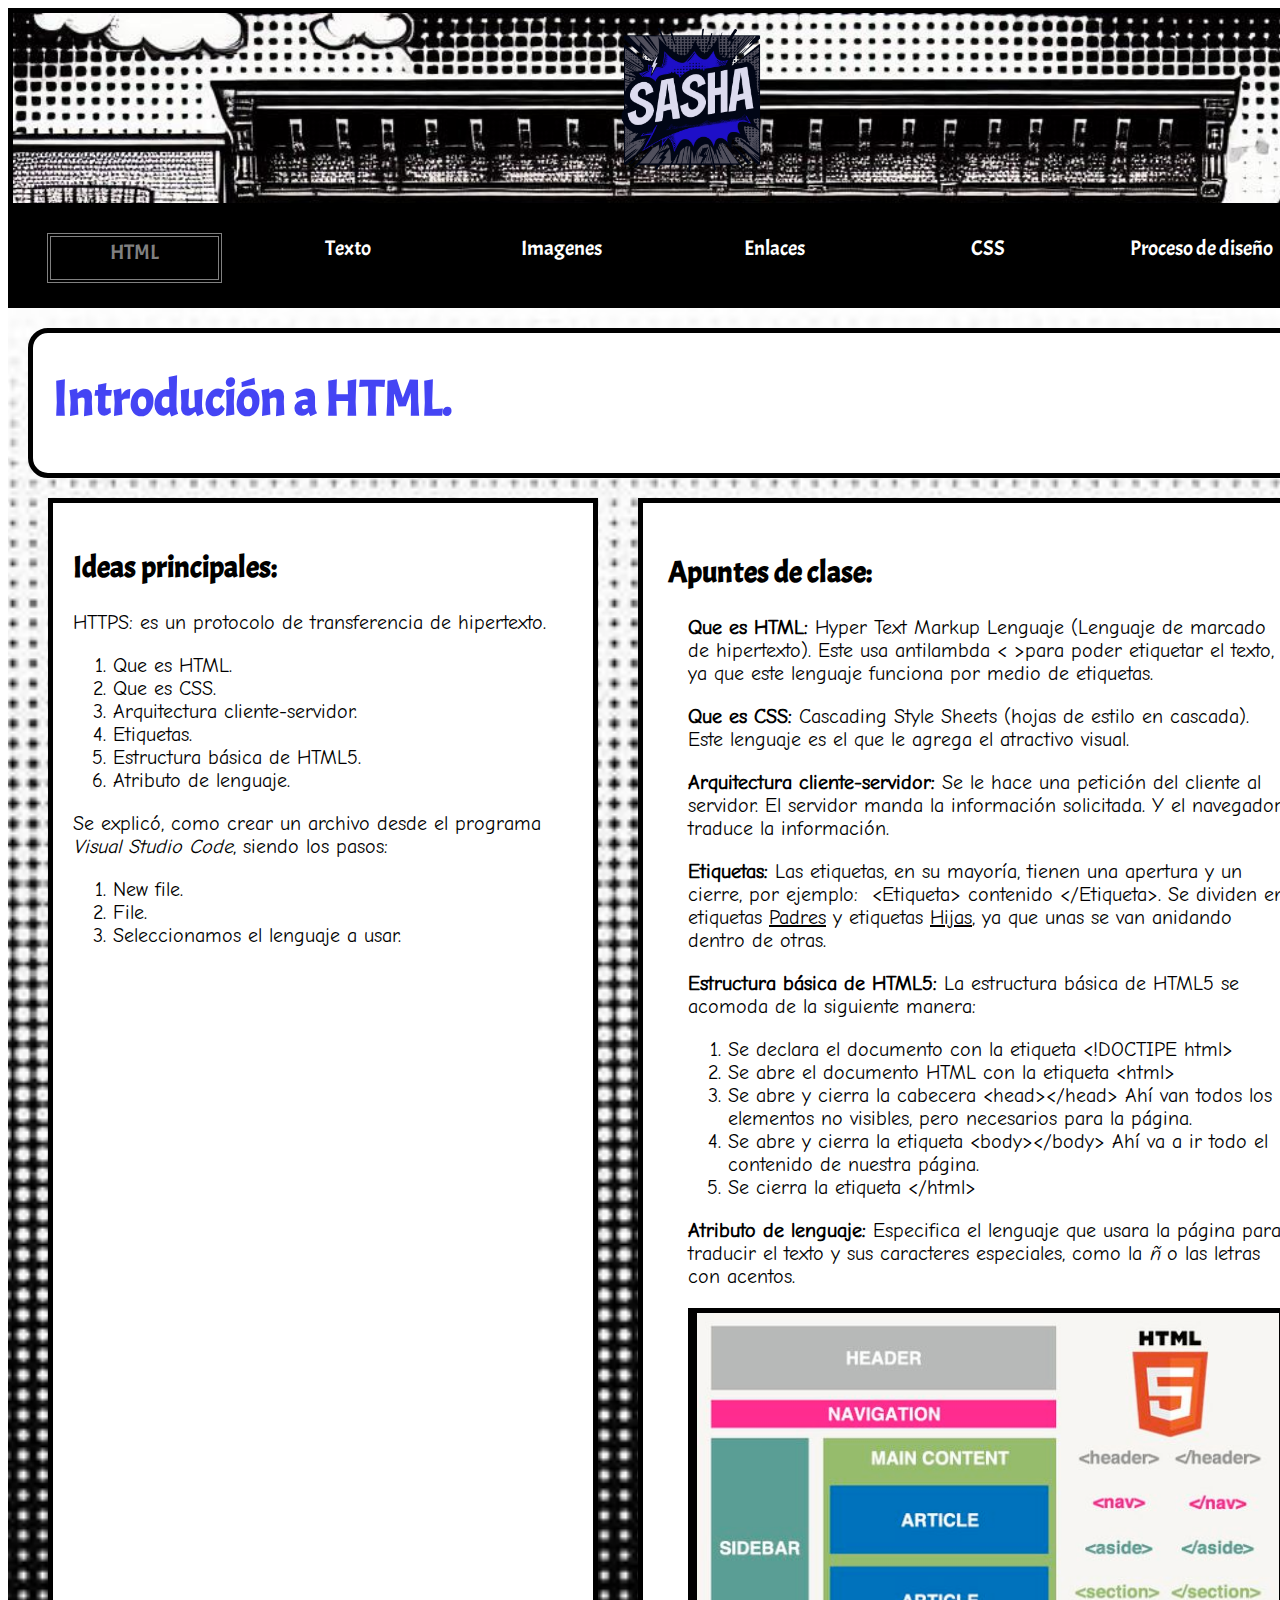
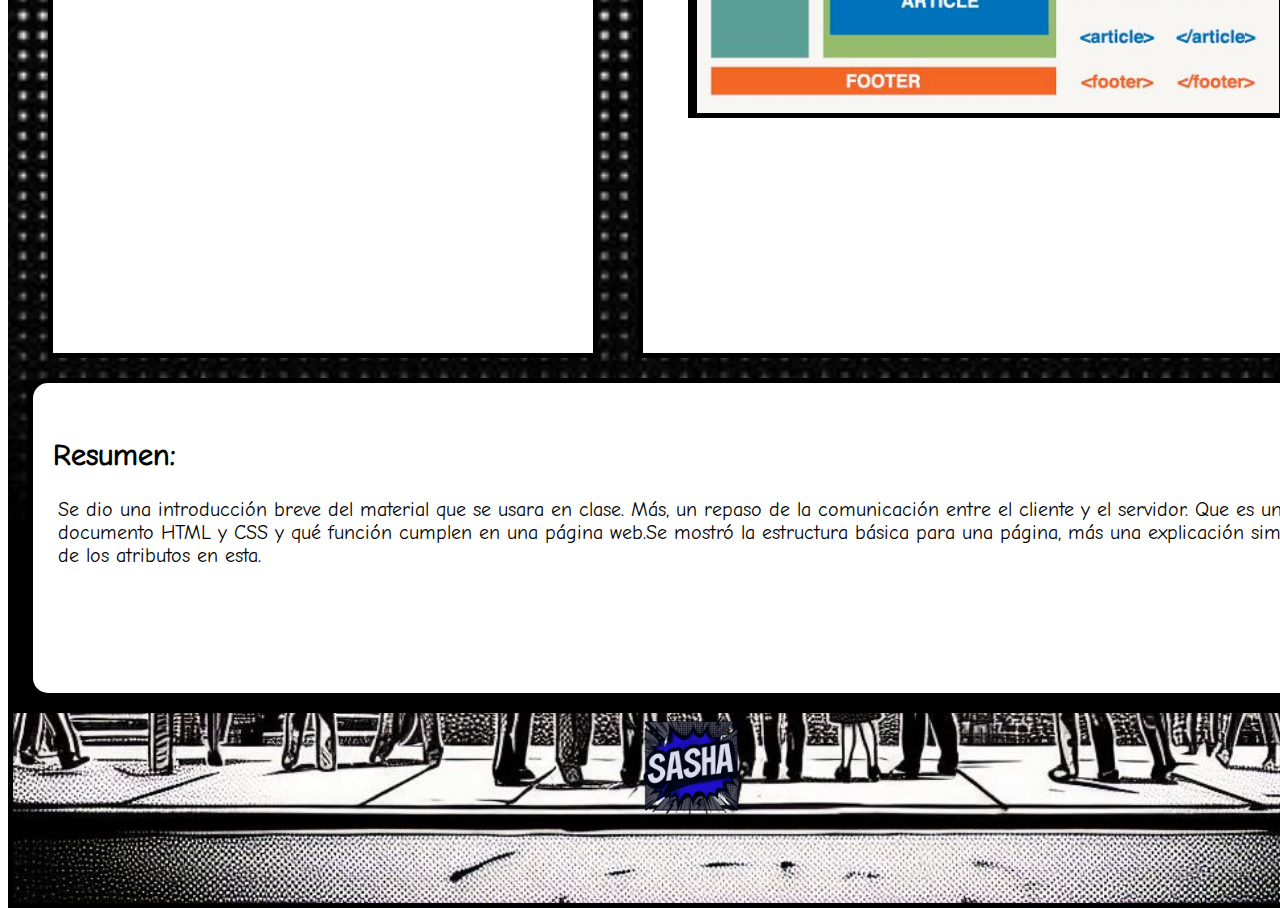
<file: index.html>
<!DOCTYPE html>
<html lang="es">
<head>
    <meta charset="UTF-8">
    <meta name="viewport" content="width=device-width, initial-scale=1.0">
    <title>Introduccion a HTML</title>

    <!--  
    <link rel="preconnect" href="https://fonts.googleapis.com">
    <link rel="preconnect" href="https://fonts.gstatic.com" crossorigin>
    <link href="https://fonts.googleapis.com/css2?family=Acme&family=Comic+Neue:ital,wght@0,300;0,400;0,700;1,300;1,400;1,700&family=New+Amsterdam&display=swap" rel="stylesheet">
    -->

    <link rel="stylesheet" href="css/style.css">
</head>
<body>
    <main>
        <header>
            <img src="imgs/pagina/Logo.png" alt="Imagen del logo">
        </header>
        <nav>
            <a id="activo" href="index.html">HTML</a>
            <a href="index-texto.html">Texto</a>
            <a href="index-imgs.html">Imagenes</a>
            <a href="index-links.html">Enlaces</a>
            <a href="index-css.html">CSS</a>
            <a href="index-disenio.html">Proceso de diseño</a>a
        </nav>
        <section>
            
            <div class="titulo">
                <h1>Introdución a HTML.</h1>
            </div>

            <div class="izquierda">
                <h2>Ideas principales:</h2>
                <div class="texto1">
                    <p>HTTPS: es un protocolo de transferencia de hipertexto.</p>
                    <ol>
                        <li>Que es HTML.</li>
                        <li>Que es CSS.</li>
                        <li>Arquitectura cliente-servidor.</li>
                        <li>Etiquetas.</li>
                        <li>Estructura básica de HTML5.</li>
                        <li>Atributo de lenguaje.</li>
                    </ol>

                    <p>Se explicó, como crear un archivo desde el programa <i>Visual Studio Code</i>, siendo los pasos:</p>
                    <ol>
                        <li>New file.</li>
                        <li>File.</li>
                        <li>Seleccionamos el lenguaje a usar.</li>
                    </ol>
                </div>
            </div>

            <div class="derecha">
                <h2>Apuntes de clase:</h2>
                <div class="texto2">
                    <p><b>Que es HTML:</b> Hyper Text Markup Lenguaje (Lenguaje de marcado de hipertexto). Este usa antilambda &lt; &gt;para poder etiquetar el texto, ya que este lenguaje funciona por medio de etiquetas.</p>
                
                    <p><b>Que es CSS:</b> Cascading Style Sheets (hojas de estilo en cascada). Este lenguaje es el que le agrega el atractivo visual.</p>

                    <p><b>Arquitectura cliente-servidor:</b> Se le hace una petición del cliente al servidor. El servidor manda la información solicitada. Y el navegador traduce la
                    información.</p>
                    
                    <p><b>Etiquetas:</b> Las etiquetas, en su mayoría, tienen una apertura y un cierre, por ejemplo: 
                    &lt;Etiqueta&gt; contenido &lt;/Etiqueta&gt;. Se dividen en etiquetas <u>Padres</u> y etiquetas <u>Hijas</u>, ya que unas se van anidando dentro de otras.<p>
                    
                    <p>
                        <b>Estructura básica de HTML5:</b>
                        La estructura básica de HTML5 se acomoda de la siguiente manera:
                        <ol>
                            <li>Se declara el documento con la etiqueta &lt;!DOCTIPE html&gt;</li>
                            <li>Se abre el documento HTML con la etiqueta &lt;html&gt;</li>
                            <li>Se abre y cierra la cabecera &lt;head&gt;&lt;/head&gt; Ahí van todos los elementos no visibles, pero necesarios para la página.</li>
                            <li>Se abre y cierra la etiqueta &lt;body&gt;&lt;/body&gt; Ahí va a ir todo el contenido de nuestra página.</li>
                            <li>Se cierra la etiqueta &lt;/html&gt;</li>
                        </ol>
                    </p>
                    
                    <p><b>Atributo de lenguaje:</b> Especifica el lenguaje que usara la página para traducir el texto y sus caracteres especiales, como la <i>ñ</i> o las
                    letras con acentos.</p>
                    
                </div>
                <div class="imagen">
                    <img src="imgs/contenido/estructura.jpg" alt="Imagen de estructura">
                </div>
            </div>

            <div class="abajo">
                <h2>Resumen:</h2>
                <div class="texto3">
                    <p>Se dio una introducción breve del material que se usara en clase. Más, un repaso de la comunicación entre el cliente y
                    el servidor. Que es un documento HTML y CSS y qué función cumplen en una página web.Se mostró la estructura básica para una página, más una explicación simple de los atributos en esta.</p>
                </div>
            </div>
        </section>

        <footer>
            <img src="imgs/pagina/Logo.png" alt="Logo">
        </footer>
    </main>
</body>
</html>
</file>
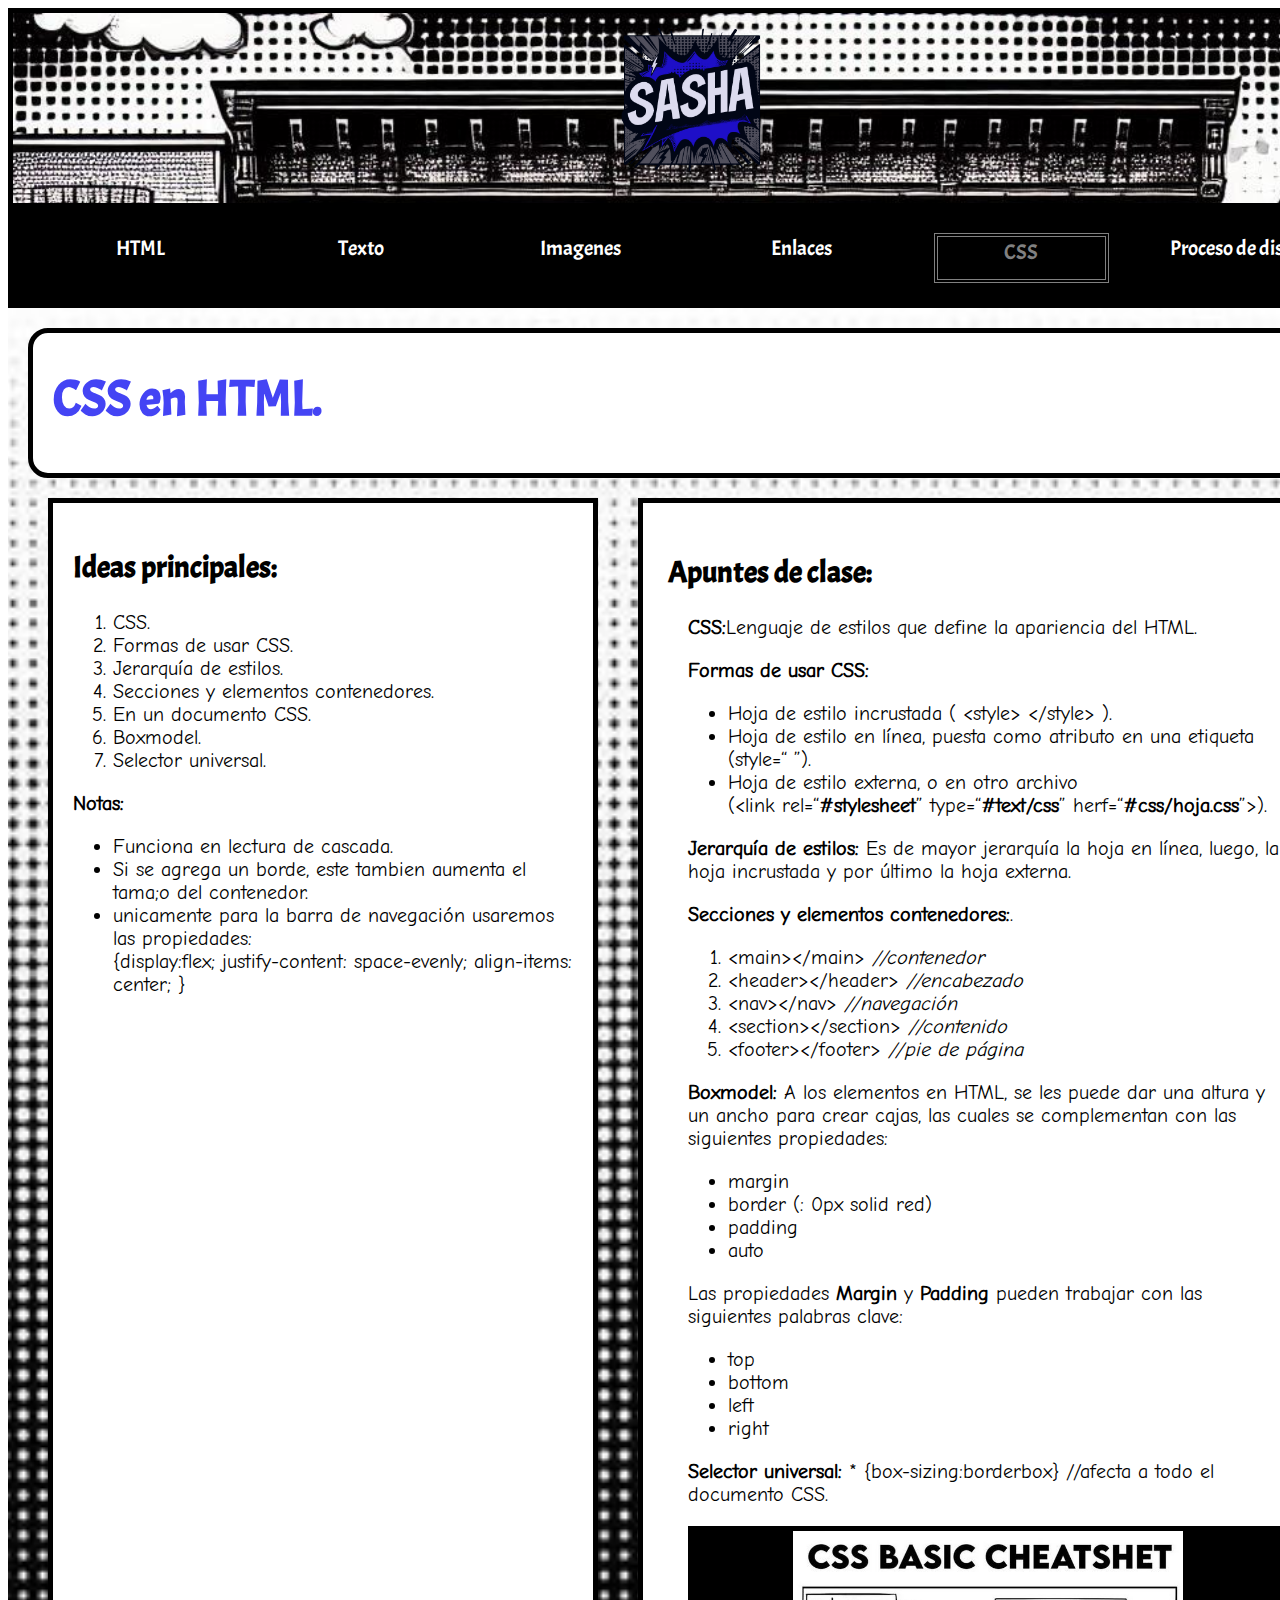
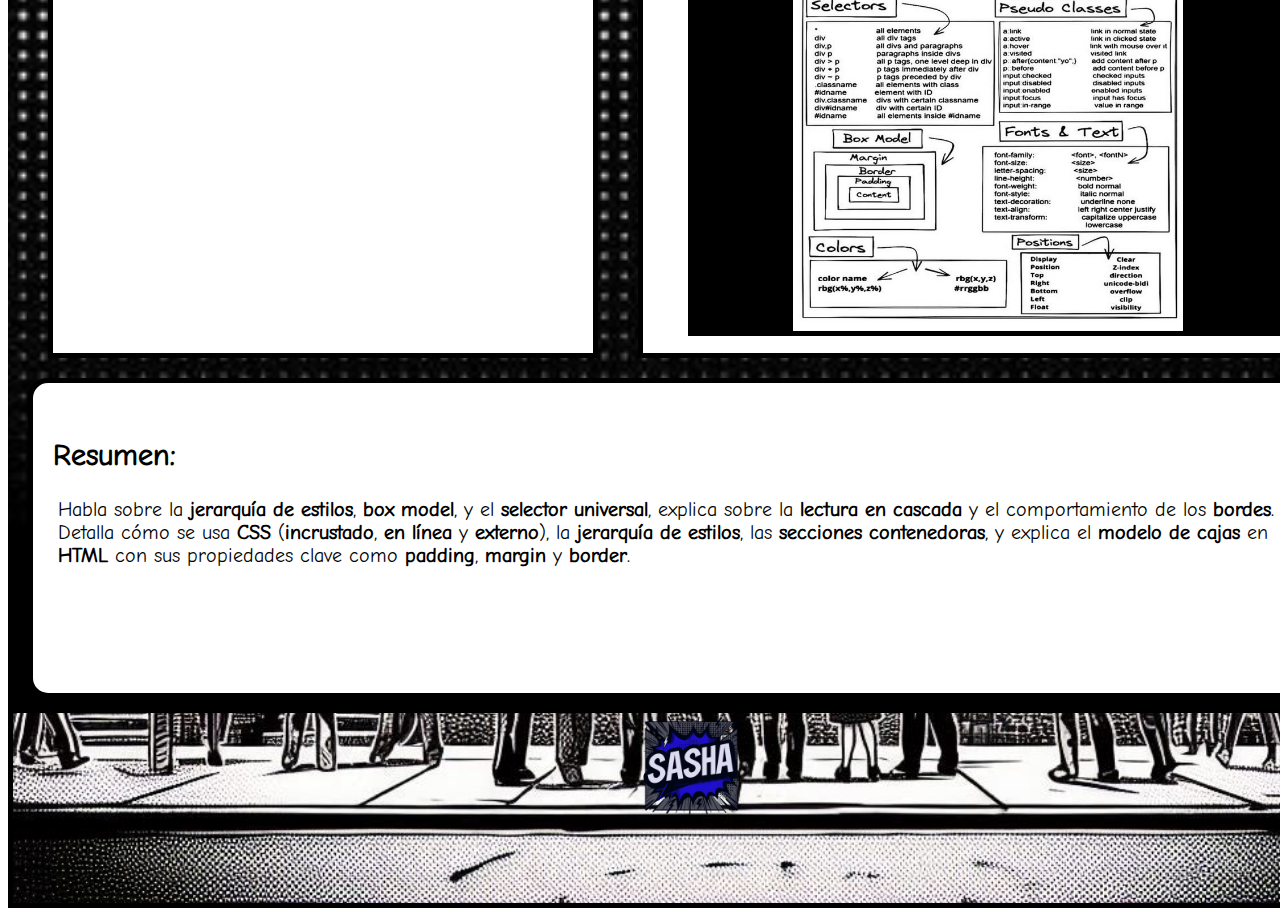
<file: index-css.html>
<!DOCTYPE html>
<html lang="es">
<head>
    <meta charset="UTF-8">
    <meta name="viewport" content="width=device-width, initial-scale=1.0">
    <title>CSS en HTML</title>

    <!--  
    <link rel="preconnect" href="https://fonts.googleapis.com">
    <link rel="preconnect" href="https://fonts.gstatic.com" crossorigin>
    <link href="https://fonts.googleapis.com/css2?family=Acme&family=Comic+Neue:ital,wght@0,300;0,400;0,700;1,300;1,400;1,700&family=New+Amsterdam&display=swap" rel="stylesheet">
    -->

    <link rel="stylesheet" href="css/style.css">
</head>
<body>
    <main>
        <header>
            <img src="imgs/pagina/Logo.png" alt="Imagen del logo">
        </header>
        <nav>
            <a href="index.html">HTML</a>
            <a href="index-texto.html">Texto</a>
            <a href="index-imgs.html">Imagenes</a>
            <a href="index-links.html">Enlaces</a>
            <a id="activo" href="index-css.html">CSS</a>
            <a href="index-disenio.html">Proceso de diseño</a>
        </nav>
        <section>
            
            <div class="titulo">
                <h1>CSS en HTML.</h1>
            </div>

            <div class="izquierda">
                <h2>Ideas principales:</h2>
                <div class="texto1">
                    <ol>
                        <li>CSS.</li>
                        <li>Formas de usar CSS.</li>
                        <li>Jerarquía de estilos.</li>
                        <li>Secciones y elementos contenedores.</li>
                        <li>En un documento CSS.</li>
                        <li>Boxmodel.</li>
                        <li>Selector universal.</li>
                    </ol>

                    <p><b>Notas:</b></p>
                    <ul>
                        <li>Funciona en lectura de cascada.</li>
                        <li>Si se agrega un borde, este tambien aumenta el tama;o del contenedor.</li>
                        <li>unicamente para la barra de navegación usaremos las propiedades: <br>{display:flex; justify-content: space-evenly; align-items: center; }</li>
                    </ul>
                </div>
            </div>

            <div class="derecha">
                <h2>Apuntes de clase:</h2>
                <div class="texto2">
                    <p><b>CSS:</b>Lenguaje de estilos que define la apariencia del HTML.</p>
                    <p><b>Formas de usar CSS:</b></p>
                    <ul>
                        <li>Hoja de estilo incrustada ( &lt;style&gt; &lt;/style&gt; ).</li>
                        <li>Hoja de estilo en línea, puesta como atributo en una etiqueta (style=<q> </q>).</li>
                        <li>Hoja de estilo externa, o en otro archivo <br>(&lt;link rel=<q><b>&#35;stylesheet</b></q>
                        type=<q><b>&#35;text/css</b></q> herf=<q><b>&#35;css/hoja.css</b></q>&gt;).</li>
                    </ul>
                    <p><b>Jerarquía de estilos:</b> Es de mayor jerarquía la hoja en línea, luego, la hoja incrustada y por último la hoja externa.</p>
                    <p><b>Secciones y elementos contenedores:</b>.</p>
                    <ol>
                        <li>&lt;main&gt;&lt;/main&gt; <i>//contenedor</i></li>
                        <li>&lt;header&gt;&lt;/header&gt; <i>//encabezado</i></li>
                        <li>&lt;nav&gt;&lt;/nav&gt; <i>//navegación</i></li>
                        <li>&lt;section&gt;&lt;/section&gt; <i>//contenido</i></li>
                        <li>&lt;footer&gt;&lt;/footer&gt; <i>//pie de página</i></li>
                    </ol>
                    <p><b>Boxmodel:</b> A los elementos en HTML, se les puede dar una altura y un ancho para crear cajas, las cuales se complementan con las
                        siguientes propiedades:</p>
                    
                    <ul>
                        <li>margin</li>
                        <li>border (: 0px solid red)</li>
                        <li>padding</li>
                        <li>auto</li>
                    </ul>
                    
                    <p>Las propiedades <b>Margin</b> y <b>Padding</b> pueden trabajar con las siguientes palabras clave:</p>
                    
                    <ul>
                        <li>top</li>
                        <li>bottom</li>
                        <li>left</li>
                        <li>right</li>
                    </ul>
                    <p><b>Selector universal:</b> * {box-sizing:borderbox} //afecta a todo el documento CSS.</p>
                </div>
                <div class="imagen">
                    <img src="imgs/contenido/CSS-basico.jpg" alt="CSS en HTML">
                </div>
            </div>

            <div class="abajo">
                <h2>Resumen:</h2>
                <div class="texto3">
                    <p>Habla sobre la <b>jerarquía de estilos</b>, <b>box model</b>, y el <b>selector universal</b>, explica sobre la
                    <b>lectura en cascada</b> y el comportamiento de los <b>bordes</b>. Detalla cómo se usa <b>CSS</b> (<b>incrustado</b>,
                    <b>en línea</b> y <b>externo</b>), la <b>jerarquía de estilos</b>, las <b>secciones contenedoras</b>, y explica el
                    <b>modelo de cajas</b> en <b>HTML</b> con sus propiedades clave como <b>padding</b>, <b>margin</b> y <b>border</b>.</p>
                </div>
            </div>
        </section>

        <footer>
            <img src="imgs/pagina/Logo.png" alt="Logo">
        </footer>
    </main>
</body>
</html>
</file>
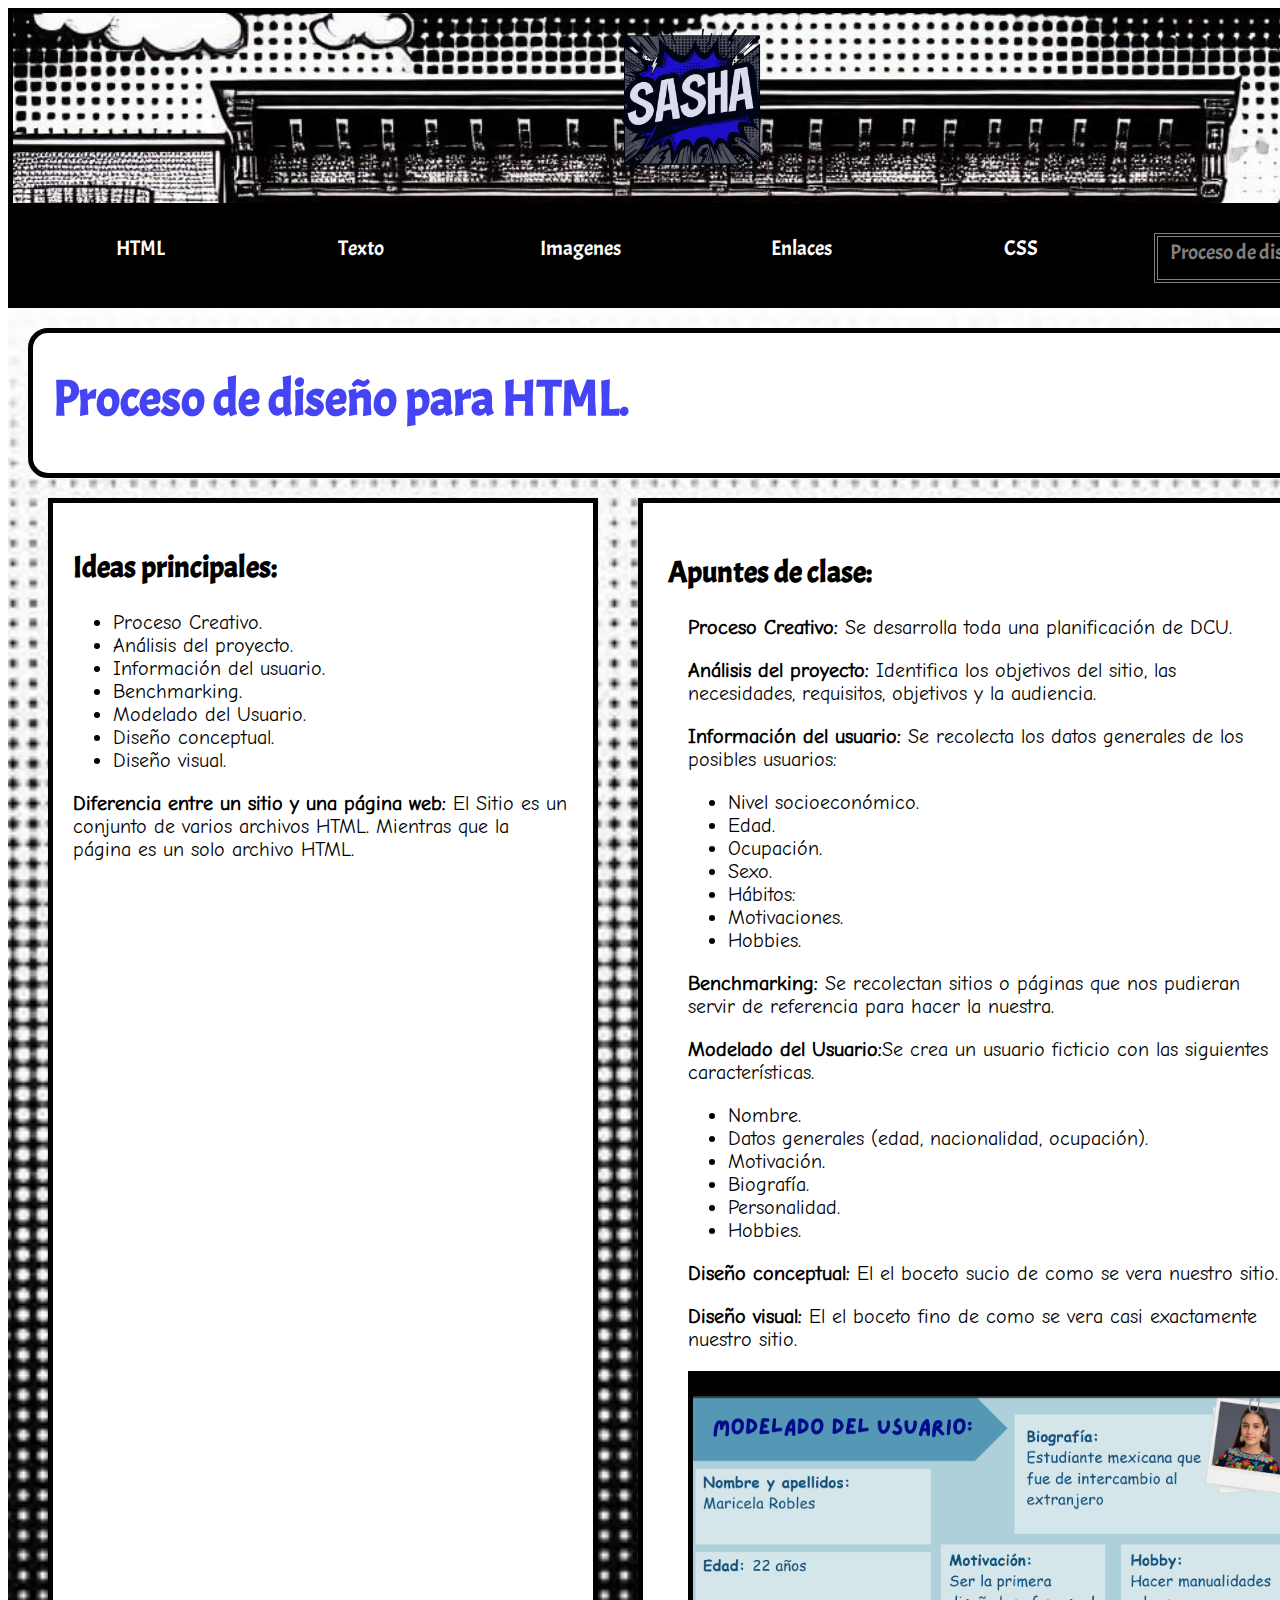
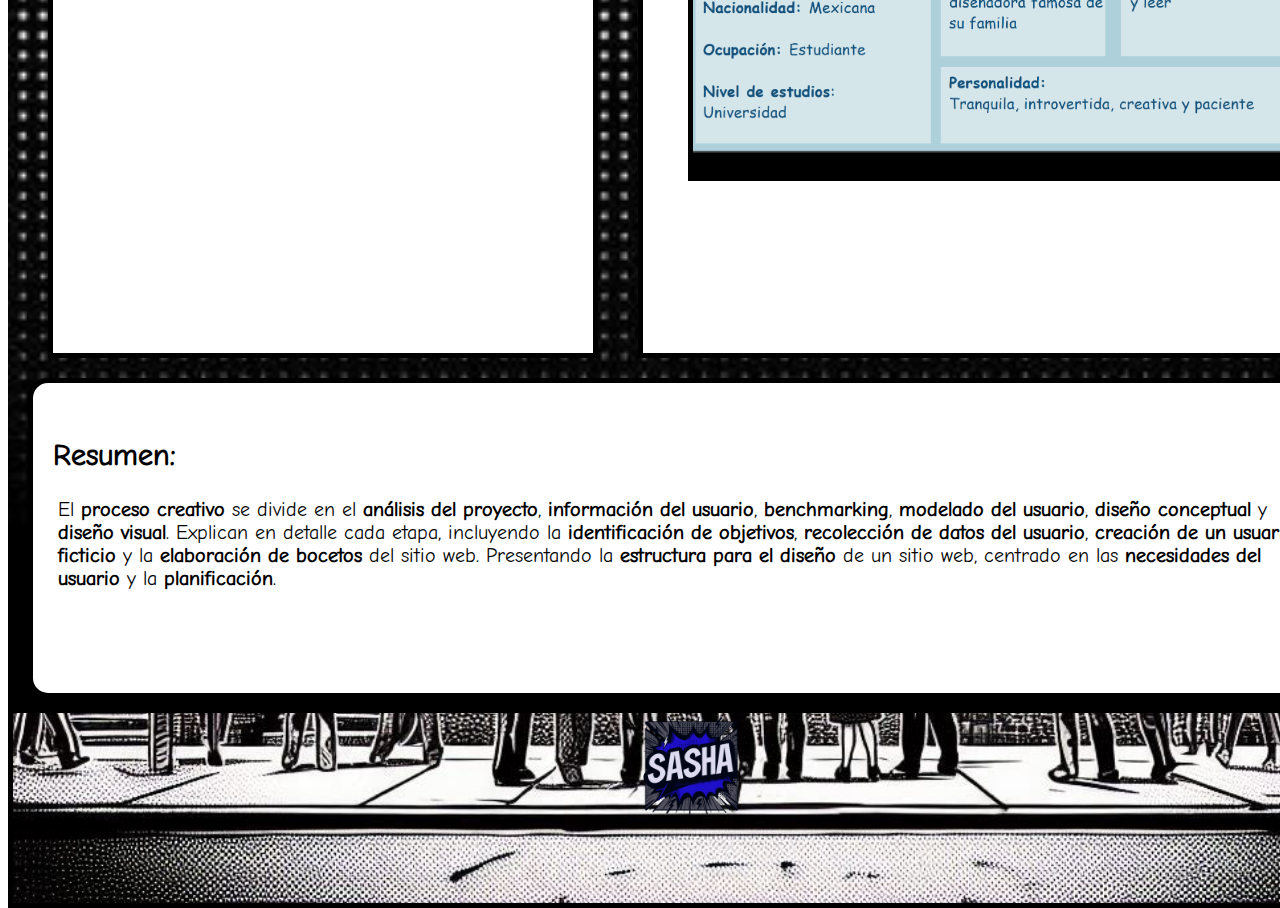
<file: index-disenio.html>
<!DOCTYPE html>
<html lang="es">
<head>
    <meta charset="UTF-8">
    <meta name="viewport" content="width=device-width, initial-scale=1.0">
    <title>Proceso de diseño</title>

    <!--  
    <link rel="preconnect" href="https://fonts.googleapis.com">
    <link rel="preconnect" href="https://fonts.gstatic.com" crossorigin>
    <link href="https://fonts.googleapis.com/css2?family=Acme&family=Comic+Neue:ital,wght@0,300;0,400;0,700;1,300;1,400;1,700&family=New+Amsterdam&display=swap" rel="stylesheet">
    -->

    <link rel="stylesheet" href="css/style.css">
</head>
<body>
    <main>
        <header>
            <img src="imgs/pagina/Logo.png" alt="Imagen del logo">
        </header>
        <nav>
            <a href="index.html">HTML</a>
            <a href="index-texto.html">Texto</a>
            <a href="index-imgs.html">Imagenes</a>
            <a href="index-links.html">Enlaces</a>
            <a href="index-css.html">CSS</a>
            <a id="activo" href="index-disenio.html">Proceso de diseño</a>
        </nav>
        <section>
            
            <div class="titulo">
                <h1>Proceso de diseño para HTML.</h1>
            </div>

            <div class="izquierda">
                <h2>Ideas principales:</h2>
                <div class="texto1">
                    <ul>
                        <li>Proceso Creativo.</li>
                        <li>Análisis del proyecto.</li>
                        <li>Información del usuario.</li>
                        <li>Benchmarking.</li>
                        <li>Modelado del Usuario.</li>
                        <li>Diseño conceptual.</li>
                        <li>Diseño visual.</li>
                    </ul>
                    <p><b>Diferencia entre un sitio y una página web:</b>  El Sitio es un conjunto de varios archivos HTML. Mientras que la página es un solo archivo HTML.</p>
                </div>
            </div>

            <div class="derecha">
                <h2>Apuntes de clase:</h2>
                <div class="texto2">
                    <p><b>Proceso Creativo:</b> Se desarrolla toda una planificación de DCU.</p>
                    <p><b>Análisis del proyecto:</b> Identifica los objetivos del sitio, las necesidades, requisitos, objetivos y la audiencia.</p>
                    <p><b>Información del usuario:</b> Se recolecta los datos generales de los posibles usuarios:</p>
                    <ul>
                        <li>Nivel socioeconómico.</li>
                        <li>Edad.</li>
                        <li>Ocupación.</li>
                        <li>Sexo.</li>
                        <li>Hábitos:</li>
                        <li>Motivaciones.</li>
                        <li>Hobbies.</li>
                    </ul>
                    <p><b>Benchmarking:</b> Se recolectan sitios o páginas que nos pudieran servir de referencia para hacer la nuestra.</p>
                    <p><b>Modelado del Usuario:</b>Se crea un usuario ficticio con las siguientes características.</p>
                    <ul>
                        <li>Nombre.</li>
                        <li>Datos generales (edad, nacionalidad, ocupación).</li>
                        <li>Motivación.</li>
                        <li>Biografía.</li>
                        <li>Personalidad.</li>
                        <li>Hobbies.</li>
                    </ul>
                    <p><b>Diseño conceptual:</b> El el boceto sucio de como se vera nuestro sitio.</p>
                    <p><b>Diseño visual:</b> El el boceto fino de como se vera casi exactamente nuestro sitio.</p>
                </div>
                <div class="imagen-l">
                    <img src="imgs/contenido/proceso.PNG" alt="Diseño del usuario">
                </div>
            </div>

            <div class="abajo">
                <h2>Resumen:</h2>
                <div class="texto3">
                    <p>El <b>proceso creativo</b> se divide en el <b>análisis del proyecto</b>, <b>información del usuario</b>,
                    <b>benchmarking</b>, <b>modelado del usuario</b>, <b>diseño conceptual</b> y <b>diseño visual</b>. Explican en detalle
                    cada etapa, incluyendo la <b>identificación de objetivos</b>, <b>recolección de datos del usuario</b>, <b>creación de un
                        usuario ficticio</b> y la <b>elaboración de bocetos</b> del sitio web. Presentando la <b>estructura para el
                        diseño</b> de un sitio web, centrado en las <b>necesidades del usuario</b> y la <b>planificación</b>.</p>
                </div>
            </div>
        </section>

        <footer>
            <img src="imgs/pagina/Logo.png" alt="Logo">
        </footer>
    </main>
</body>
</html>
</file>
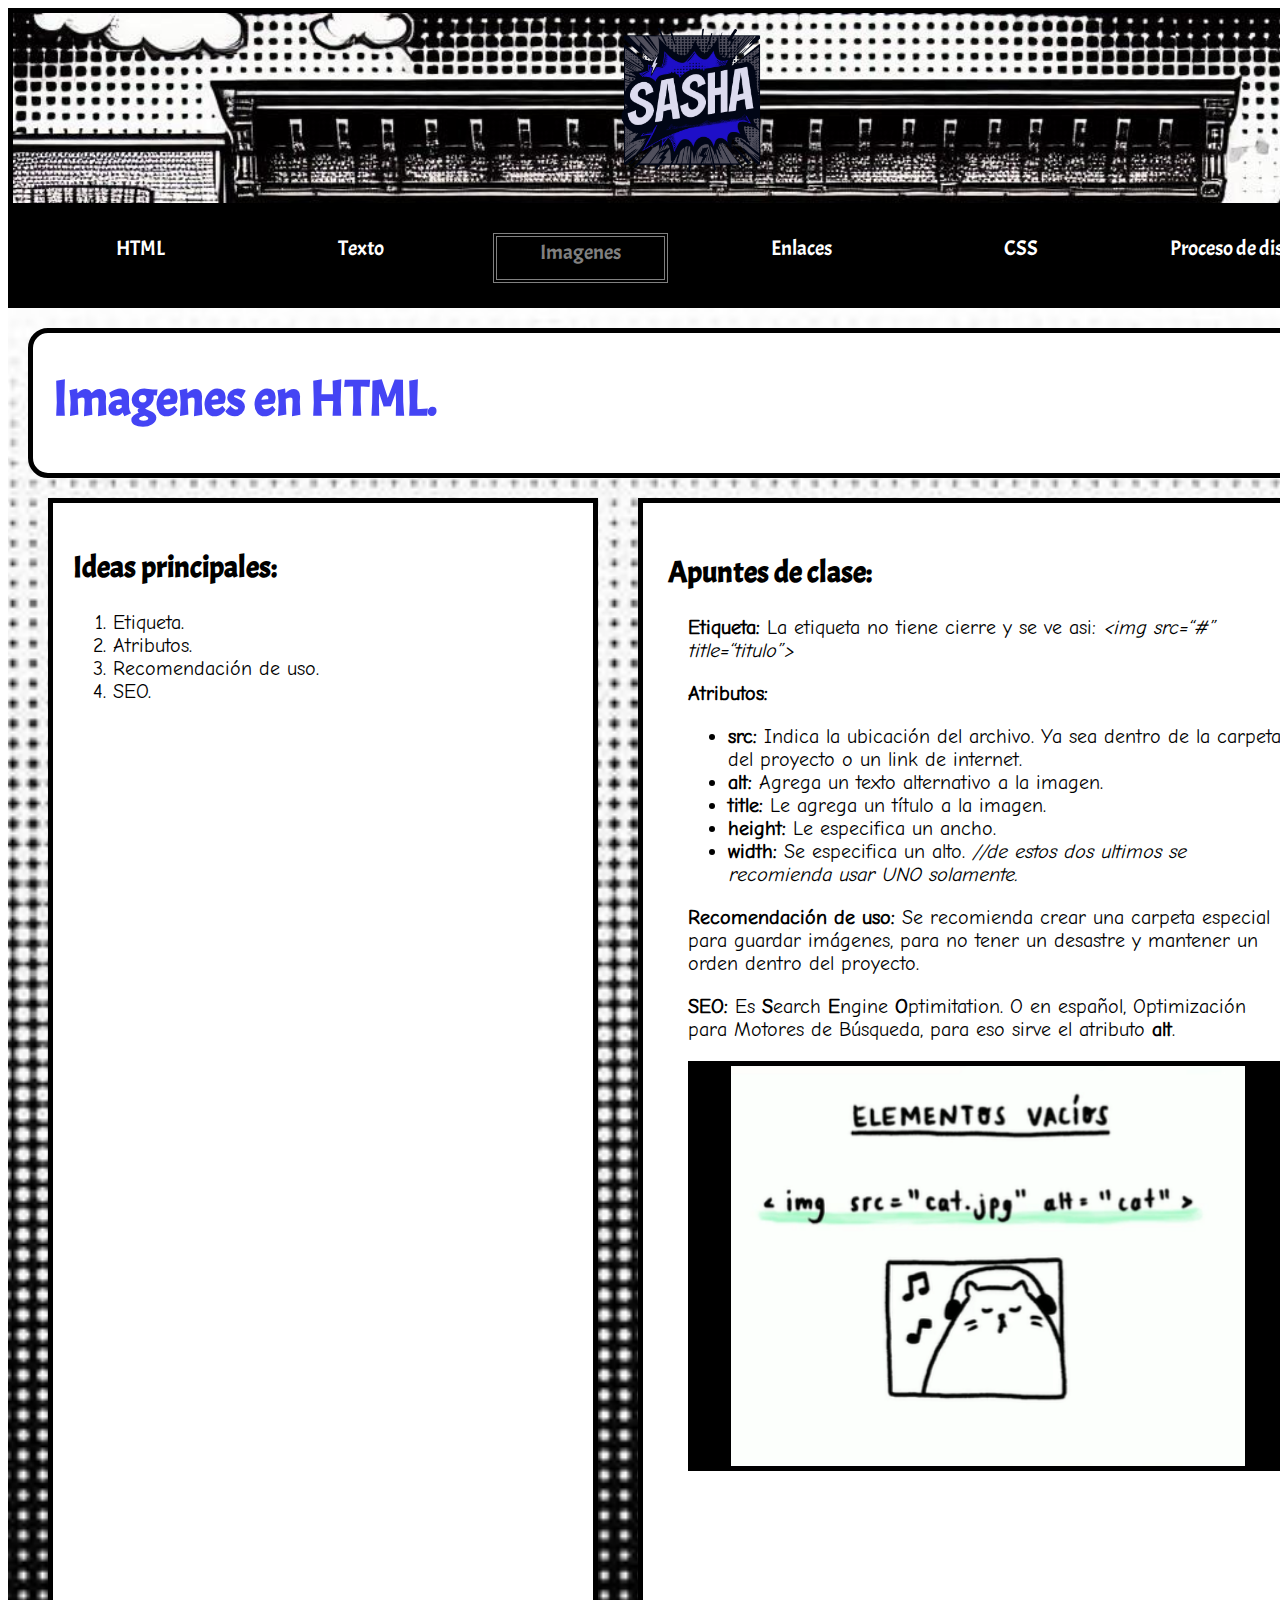
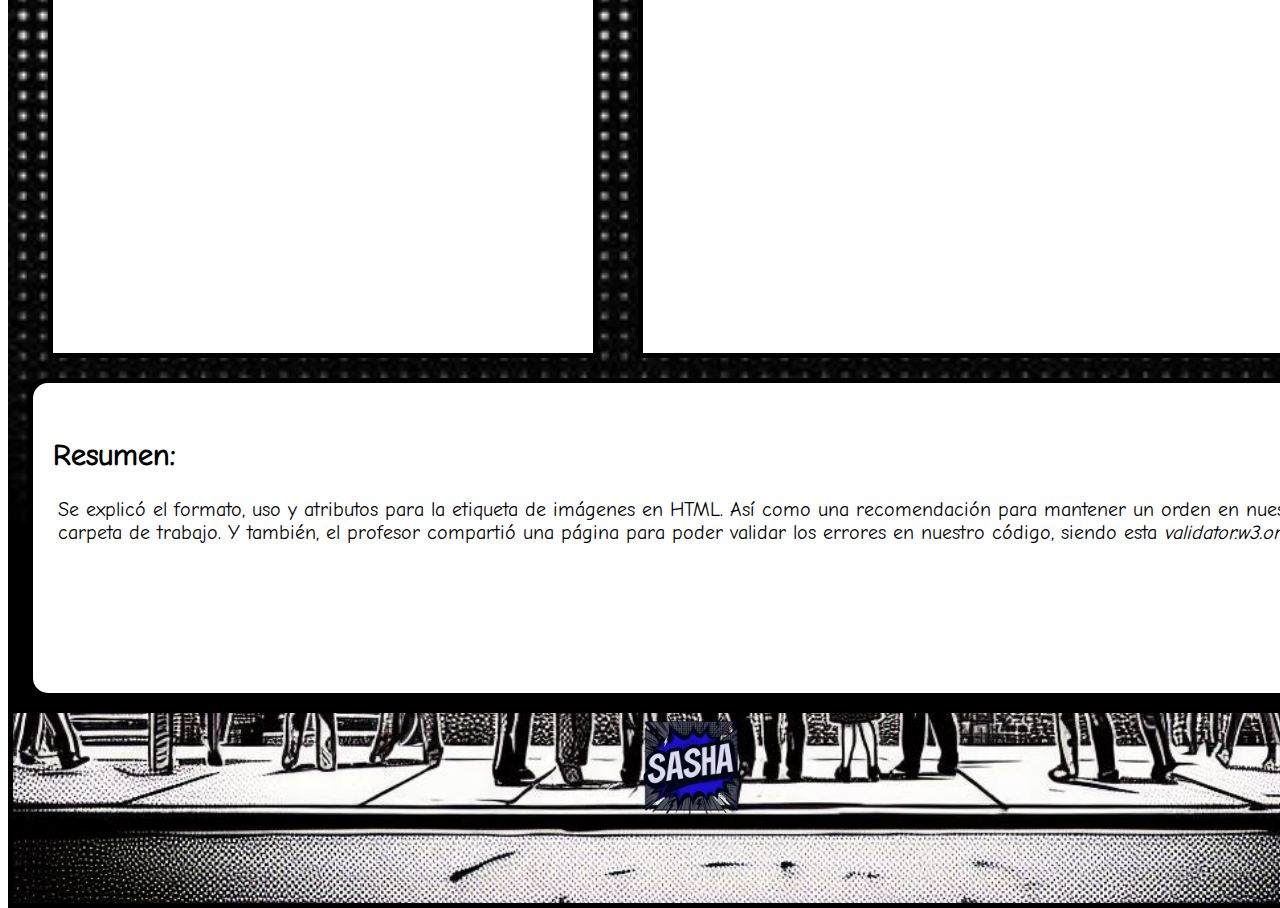
<file: index-imgs.html>
<!DOCTYPE html>
<html lang="es">
<head>
    <meta charset="UTF-8">
    <meta name="viewport" content="width=device-width, initial-scale=1.0">
    <title>Imagenes en HTML</title>

    <!--  
    <link rel="preconnect" href="https://fonts.googleapis.com">
    <link rel="preconnect" href="https://fonts.gstatic.com" crossorigin>
    <link href="https://fonts.googleapis.com/css2?family=Acme&family=Comic+Neue:ital,wght@0,300;0,400;0,700;1,300;1,400;1,700&family=New+Amsterdam&display=swap" rel="stylesheet">
    -->

    <link rel="stylesheet" href="css/style.css">
</head>
<body>
    <main>
        <header>
            <img src="imgs/pagina/Logo.png" alt="Imagen del logo">
        </header>
        <nav>
            <a href="index.html">HTML</a>
            <a href="index-texto.html">Texto</a>
            <a id="activo" href="index-imgs.html">Imagenes</a>
            <a href="index-links.html">Enlaces</a>
            <a href="index-css.html">CSS</a>
            <a href="index-disenio.html">Proceso de diseño</a>
        </nav>
        <section>
            
            <div class="titulo">
                <h1>Imagenes en HTML.</h1>
            </div>

            <div class="izquierda">
                <h2>Ideas principales:</h2>
                <div class="texto1">
                    <ol>
                        <li>Etiqueta.</li>
                        <li>Atributos.</li>
                        <li>Recomendación de uso.</li>
                        <li>SEO.</li>
                    </ol>
                    
                </div>
            </div>

            <div class="derecha">
                <h2>Apuntes de clase:</h2>
                <div class="texto2">
                    <p><b>Etiqueta:</b> La etiqueta no tiene cierre y se ve asi: <i>&lt;img src=<q>&#35;</q> title=<q>titulo</q>&gt;</i></p>
                    <p><b>Atributos:</b></p>
                    <ul>
                        <li><b>src:</b> Indica la ubicación del archivo. Ya sea dentro de la carpeta del proyecto o un link de internet.</li>
                        <li><b>alt:</b> Agrega un texto alternativo a la imagen.</li>
                        <li><b>title:</b> Le agrega un título a la imagen.</li>
                        <li><b>height:</b> Le especifica un ancho.</li>
                        <li><b>width:</b> Se especifica un alto. <i>//de estos dos ultimos se recomienda usar UNO solamente.</i></li>
                    </ul>
                    <p><b>Recomendación de uso:</b> Se recomienda crear una carpeta especial para guardar imágenes, para no tener un desastre y mantener un orden dentro del
                    proyecto.</p>
                    <p><b>SEO:</b> Es <b>S</b>earch <b>E</b>ngine <b>O</b>ptimitation. O en español, Optimización para Motores de Búsqueda,
                        para eso sirve el atributo <b>alt</b>.</p>
                </div>
                <div class="imagen">
                    <img src="imgs/contenido/imgs.png" alt="Imagen imagen html">
                </div>
            </div>

            <div class="abajo">
                <h2>Resumen:</h2>
                <div class="texto3">
                    <p>Se explicó el formato, uso y atributos para la etiqueta de imágenes en HTML. Así como una recomendación para mantener un
                    orden en nuestra carpeta de trabajo. Y también, el profesor compartió una página para poder validar los errores en
                    nuestro código, siendo esta <i>validator.w3.org</i></p>
                </div>
            </div>
        </section>

        <footer>
            <img src="imgs/pagina/Logo.png" alt="Logo">
        </footer>
    </main>
</body>
</html>
</file>
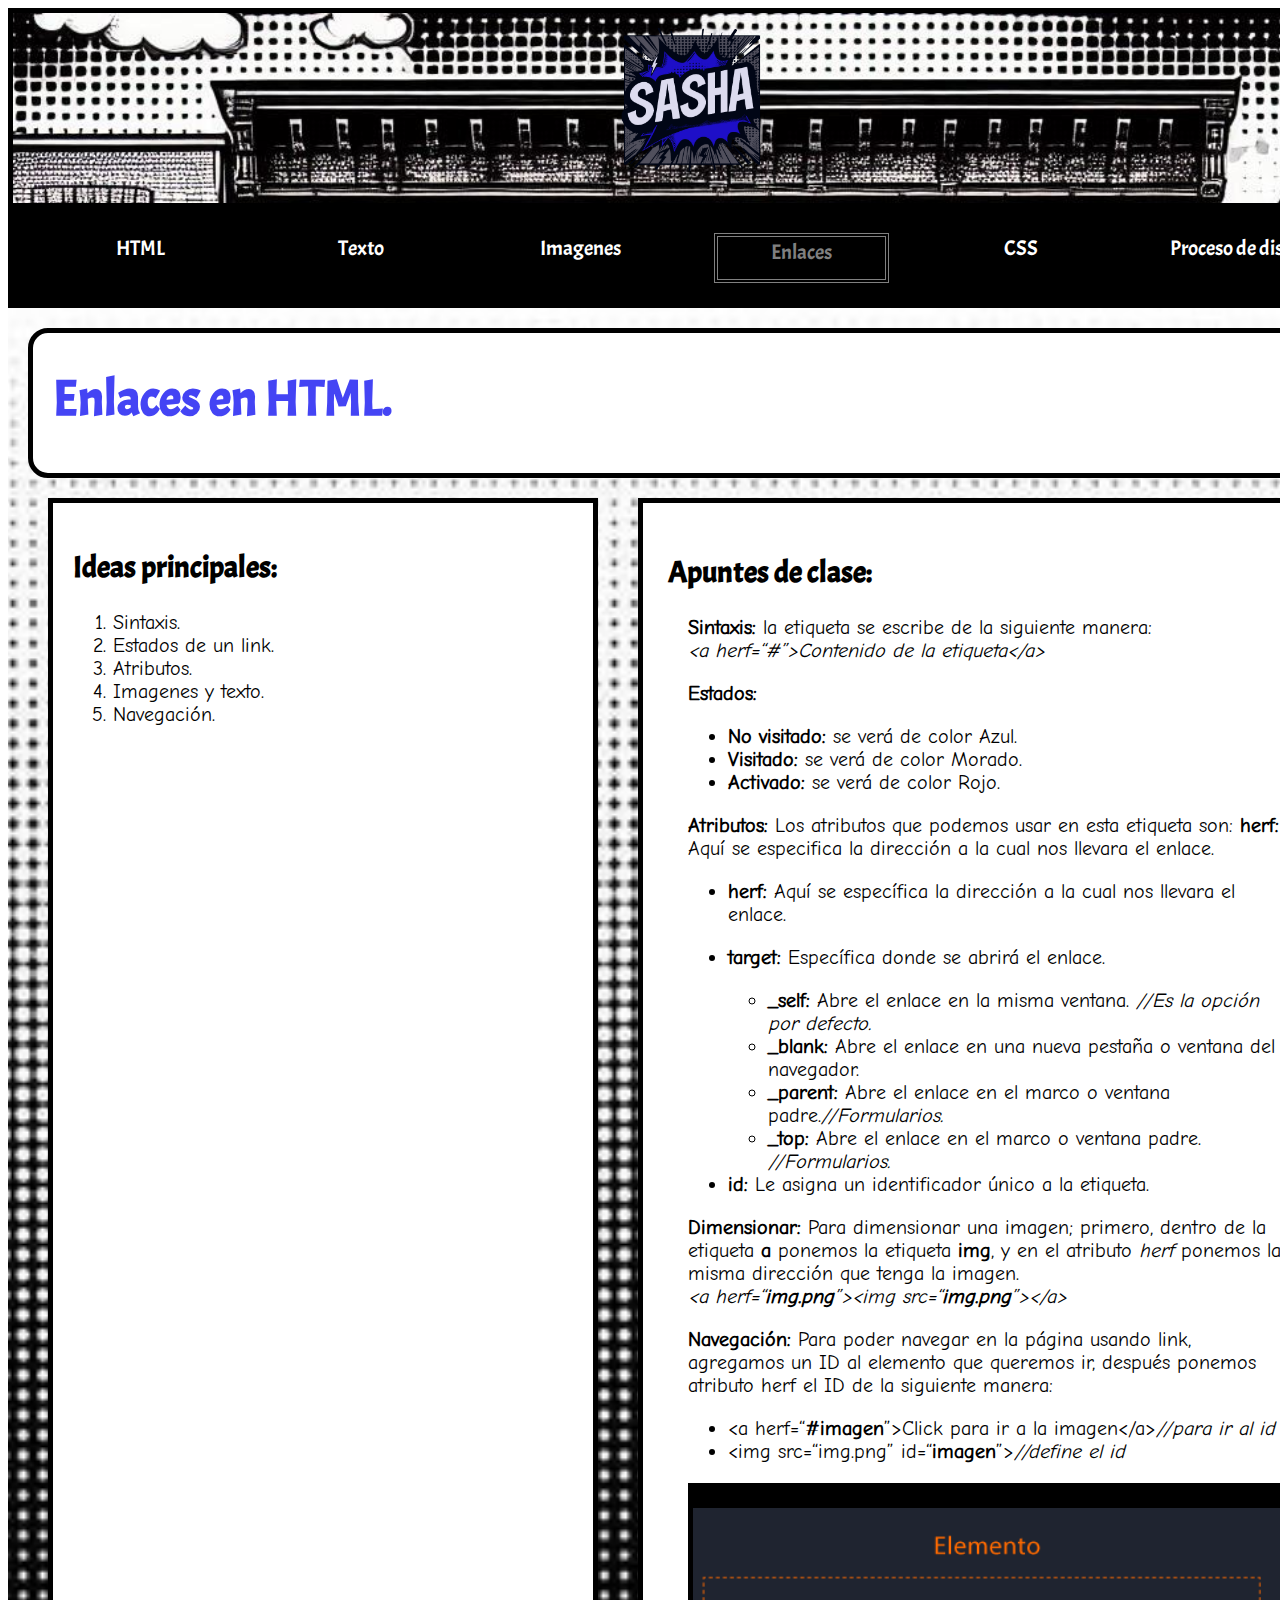
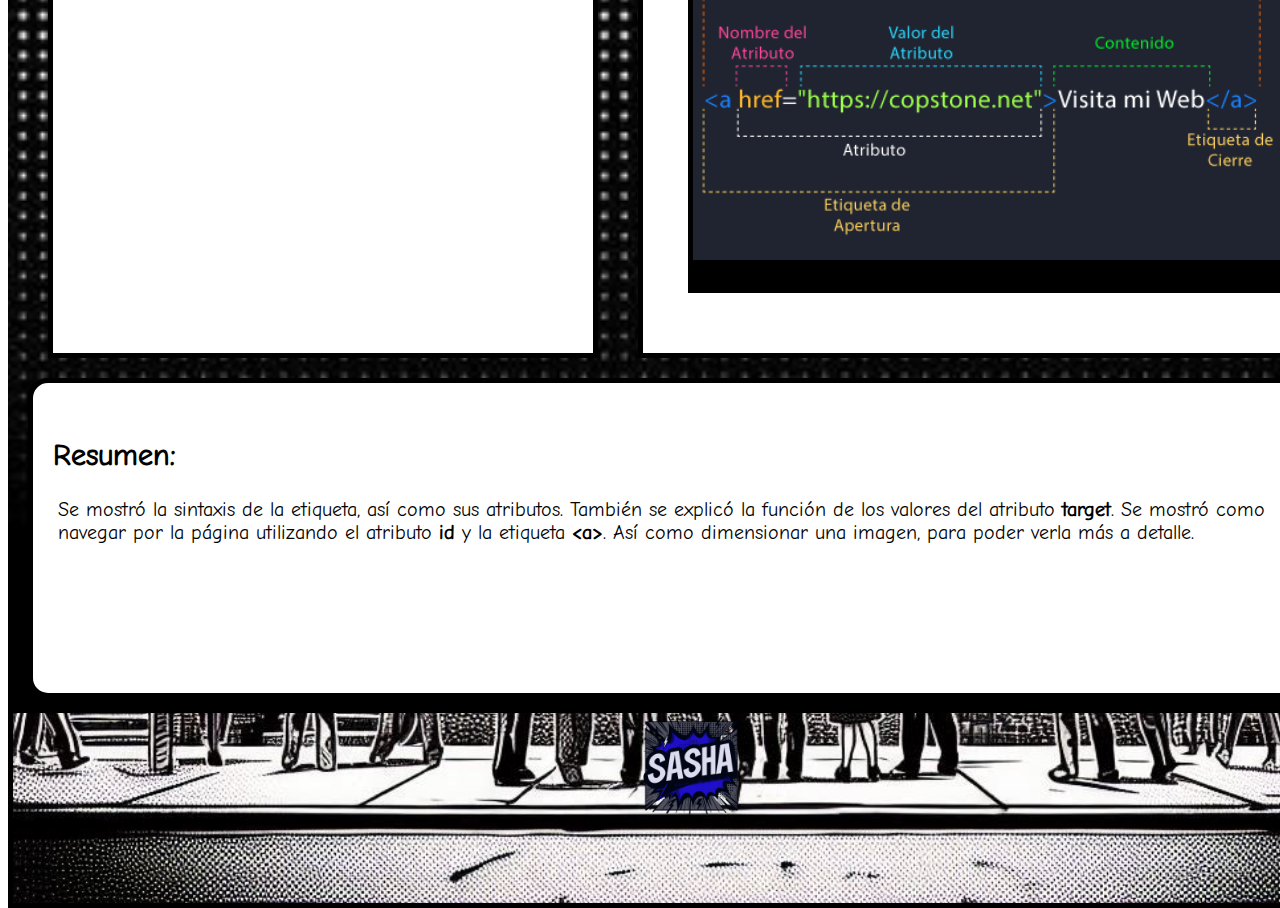
<file: index-links.html>
<!DOCTYPE html>
<html lang="es">
<head>
    <meta charset="UTF-8">
    <meta name="viewport" content="width=device-width, initial-scale=1.0">
    <title>Enlases en HTML</title>

    <!--  
    <link rel="preconnect" href="https://fonts.googleapis.com">
    <link rel="preconnect" href="https://fonts.gstatic.com" crossorigin>
    <link href="https://fonts.googleapis.com/css2?family=Acme&family=Comic+Neue:ital,wght@0,300;0,400;0,700;1,300;1,400;1,700&family=New+Amsterdam&display=swap" rel="stylesheet">
    -->

    <link rel="stylesheet" href="css/style.css">
</head>
<body>
    <main>
        <header>
            <img src="imgs/pagina/Logo.png" alt="Imagen del logo">
        </header>
        <nav>
            <a href="index.html">HTML</a>
            <a href="index-texto.html">Texto</a>
            <a href="index-imgs.html">Imagenes</a>
            <a id="activo" href="index-links.html">Enlaces</a>
            <a href="index-css.html">CSS</a>
            <a href="index-disenio.html">Proceso de diseño</a>
        </nav>
        <section>
            
            <div class="titulo">
                <h1>Enlaces en HTML.</h1>
            </div>

            <div class="izquierda">
                <h2>Ideas principales:</h2>
                <div class="texto1">
                    <ol>
                        <li>Sintaxis.</li>
                        <li>Estados de un link.</li>
                        <li>Atributos.</li>
                        <li>Imagenes y texto.</li>
                        <li>Navegación.</li>
                    </ol>
                </div>
            </div>

            <div class="derecha">
                <h2>Apuntes de clase:</h2>
                <div class="texto2">
                    <p><b>Sintaxis:</b> la etiqueta se escribe de la siguiente manera: <br><i>&lt;a herf=<q>&#35;</q>&gt;Contenido de la etiqueta&lt;/a&gt;</i></p>
                    <p><b>Estados:</b></p>
                    <ul>
                        <li><b>No visitado:</b> se verá de color Azul.</li>
                        <li><b>Visitado:</b> se verá de color Morado.</li>
                        <li><b>Activado:</b> se verá de color Rojo.</li>
                    </ul>
                    <p><b>Atributos:</b> Los atributos que podemos usar en esta etiqueta son: <b>herf:</b> Aquí se especifica la dirección a la cual nos llevara el enlace.</p>
                    <ul>
                        <li><b>herf:</b> Aquí se específica la dirección a la cual nos llevara el enlace.</li>
                        <li>
                            <p><b>target:</b> Específica donde se abrirá el enlace.</p>
                            <ul>
                                <li><b>_self:</b> Abre el enlace en la misma ventana. <i>//Es la opción por defecto.</i></li>
                                <li><b>_blank:</b> Abre el enlace en una nueva pestaña o ventana del navegador.</li>
                                <li><b>_parent:</b> Abre el enlace en el marco o ventana padre.<i>//Formularios.</i></li>
                                <li><b>_top:</b> Abre el enlace en el marco o ventana padre. <i>//Formularios.</i></li>
                            </ul>
                        </li>
                        <li><b>id:</b> Le asigna un identificador único a la etiqueta.</li>
                    </ul>
                    <p><b>Dimensionar:</b> Para dimensionar una imagen; primero, dentro de la etiqueta <b>a</b> ponemos la etiqueta <b>img</b>, y en el atributo <i>herf</i> ponemos la misma dirección que tenga la imagen. <br><i>&lt;a herf=<q><b>img.png</b></q>&gt;&lt;img src=<q><b>img.png</b></q>&gt;&lt;/a&gt;</i></p>
                    <p><b>Navegación:</b> Para poder navegar en la página usando link, agregamos un ID al elemento que queremos ir, después ponemos atributo herf
                    el ID de la siguiente manera:</p>
                    <ul>
                        <li>&lt;a herf=<q><b>&#35;imagen</b></q>&gt;Click para ir a la imagen&lt;/a&gt;<i>//para ir al id</i></li>
                        <li>&lt;img src=<q>img.png</q> id=<q><b>imagen</b></q>&gt;<i>//define el id</i></li>
                    </ul>
                </div>
                <div class="imagen-l">
                    <img src="imgs/contenido/links-img.png" alt="Links en html" >
                </div>
            </div>

            <div class="abajo">
                <h2>Resumen:</h2>
                <div class="texto3">
                    <p>Se mostró la sintaxis de la etiqueta, así como sus atributos. También se explicó la función de los valores del atributo
                    <b>target</b>. Se mostró como navegar por la página utilizando el atributo <b>id</b> y la etiqueta <b>&lt;a&gt;</b>. Así como
                    dimensionar una imagen, para poder verla más a detalle.</p>
                </div>
            </div>
        </section>

        <footer>
            <img src="imgs/pagina/Logo.png" alt="Logo">
        </footer>
    </main>
</body>
</html>
</file>
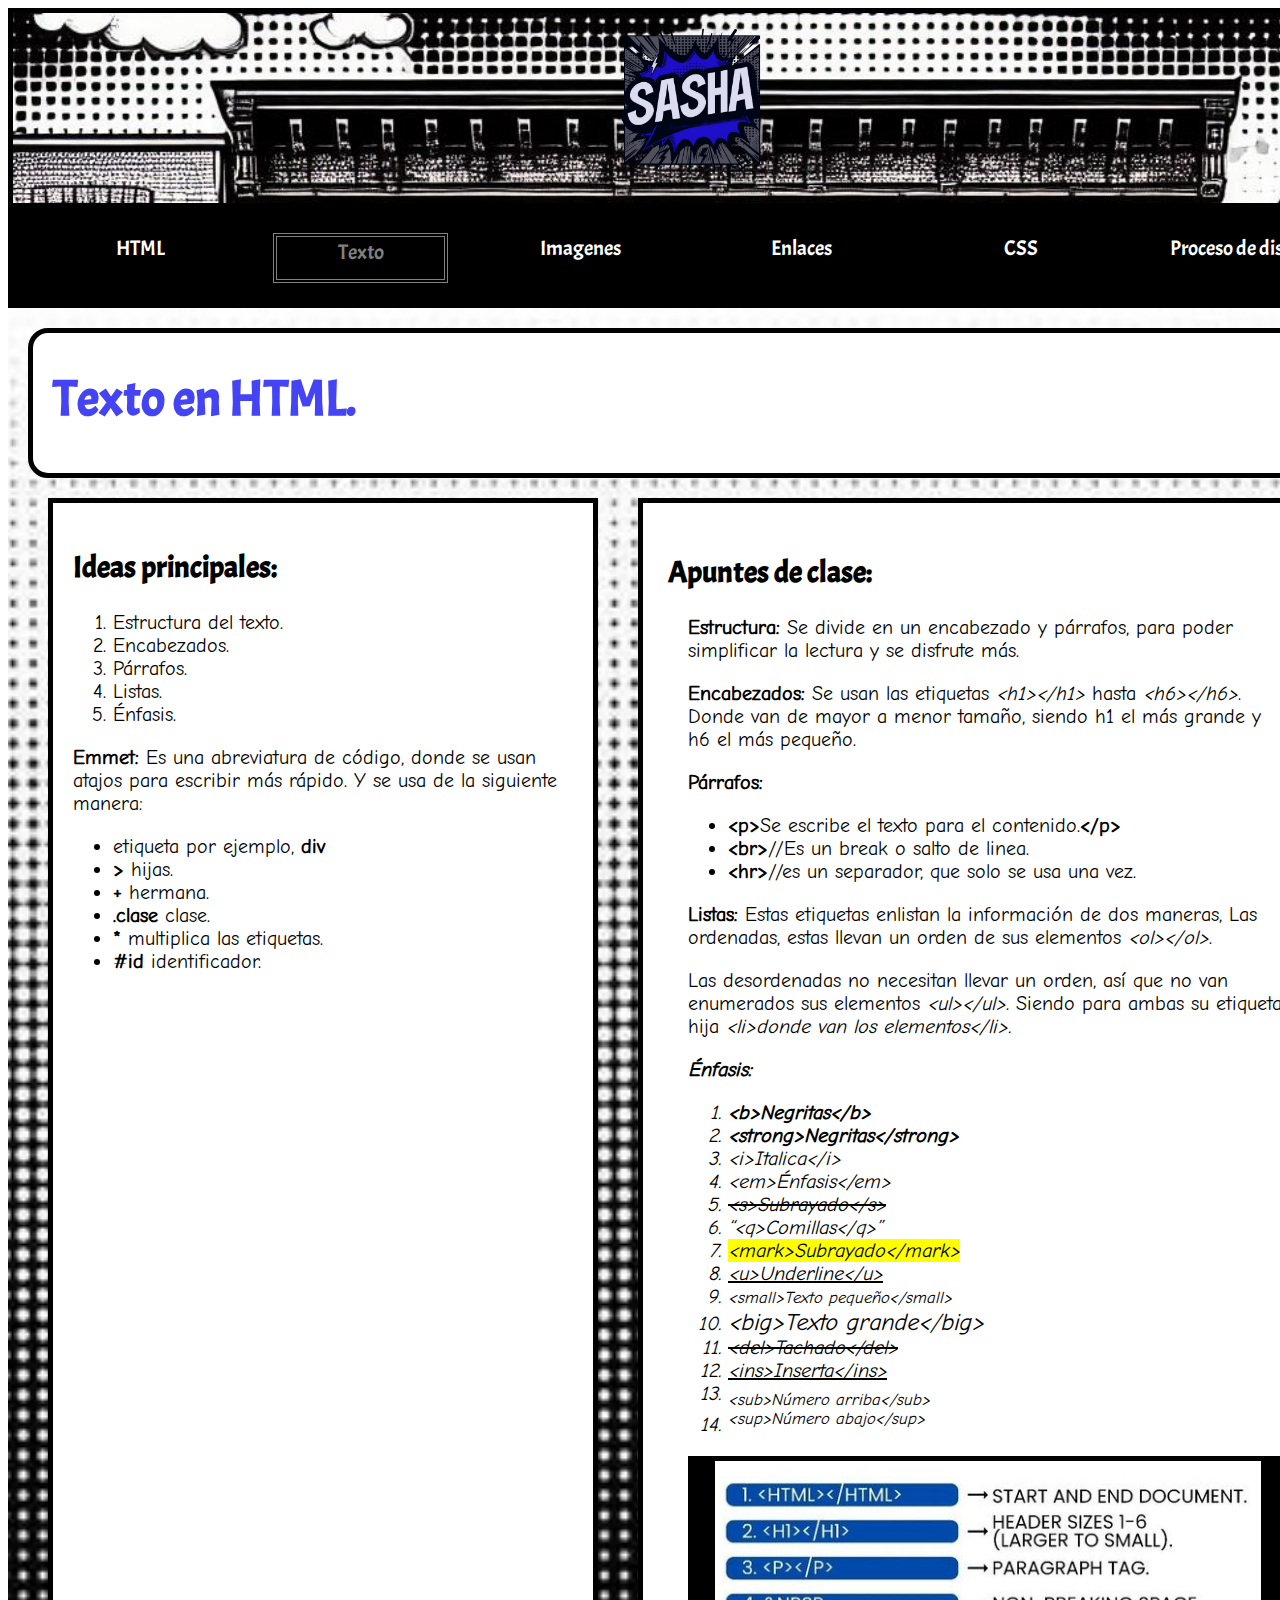
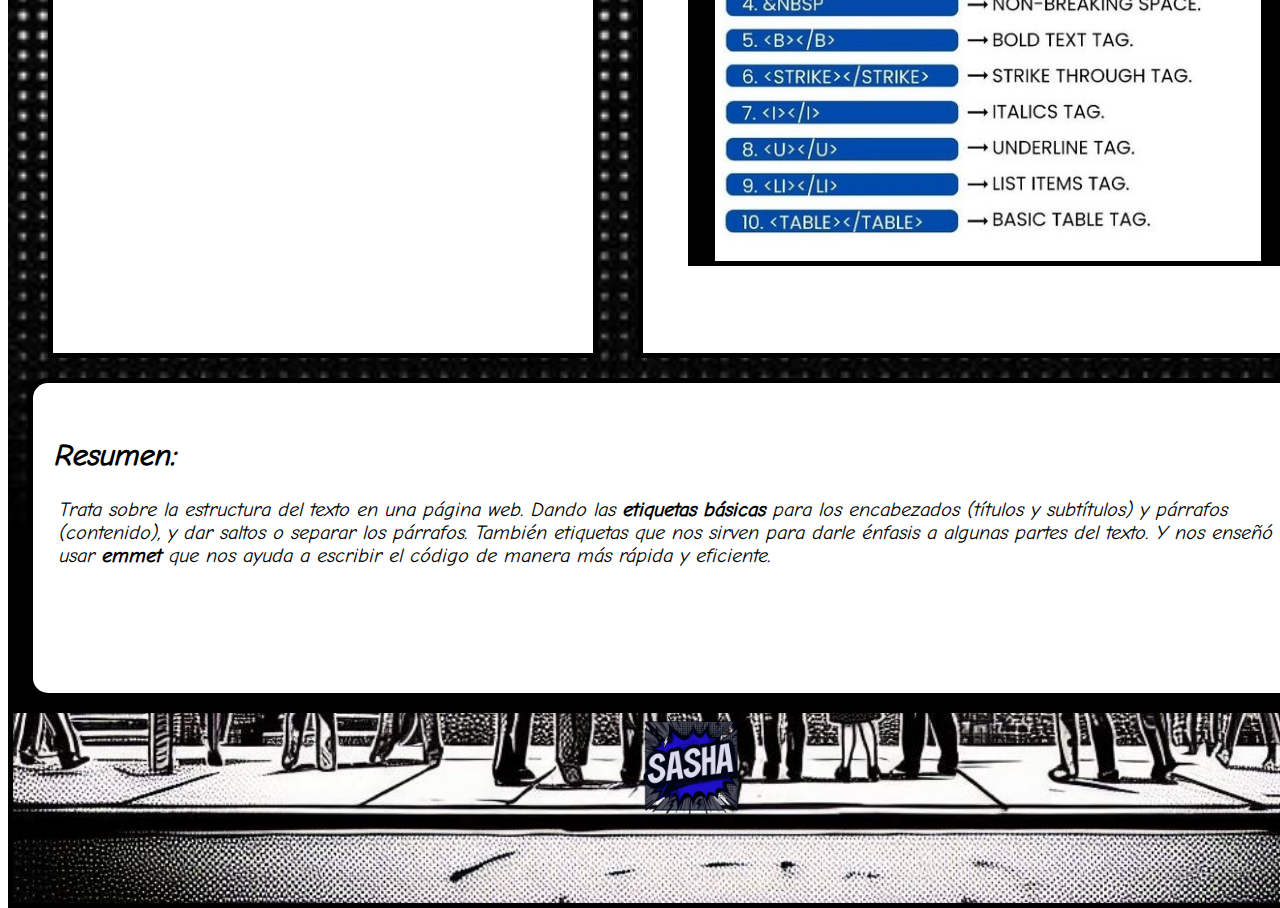
<file: index-texto.html>
<!DOCTYPE html>
<html lang="es">
<head>
    <meta charset="UTF-8">
    <meta name="viewport" content="width=device-width, initial-scale=1.0">
    <title>Texto en HTML</title>

    <!--  
    <link rel="preconnect" href="https://fonts.googleapis.com">
    <link rel="preconnect" href="https://fonts.gstatic.com" crossorigin>
    <link href="https://fonts.googleapis.com/css2?family=Acme&family=Comic+Neue:ital,wght@0,300;0,400;0,700;1,300;1,400;1,700&family=New+Amsterdam&display=swap" rel="stylesheet">
    -->

    <link rel="stylesheet" href="css/style.css">
</head>
<body>
    <main>
        <header>
            <img src="imgs/pagina/Logo.png" alt="Imagen del logo">
        </header>
        <nav>
            <a href="index.html">HTML</a>
            <a id="activo" href="index-texto.html">Texto</a>
            <a href="index-imgs.html">Imagenes</a>
            <a href="index-links.html">Enlaces</a>
            <a href="index-css.html">CSS</a>
            <a href="index-disenio.html">Proceso de diseño</a>
        </nav>
        <section>
            
            <div class="titulo">
                <h1>Texto en HTML.</h1>
            </div>

            <div class="izquierda">
                <h2>Ideas principales:</h2>
                <div class="texto1">
                    <ol>
                        <li>Estructura del texto.</li>
                        <li>Encabezados.</li>
                        <li>Párrafos.</li>
                        <li>Listas.</li>
                        <li>Énfasis.</li>
                    </ol>
                    <p><b>Emmet:</b> Es una abreviatura de código, donde se usan atajos para escribir más rápido. Y se usa de la siguiente manera:</p>
                    <ul>
                        <li>etiqueta por ejemplo, <b>div</b></li>
                        <li><b>&gt;</b> hijas.</li>
                        <li><b>&#43;</b> hermana.</li>
                        <li><b>&#46;clase</b> clase. </li>
                        <li><b>&#42;</b> multiplica las etiquetas.</li>
                        <li><b>&#35;id</b> identificador.</li>
                    </ul>
                </div>
            </div>

            <div class="derecha">
                <h2>Apuntes de clase:</h2>
                <div class="texto2">
                    <p><b>Estructura:</b> Se divide en un encabezado y párrafos, para poder simplificar la lectura y se disfrute más.</p>
                    <p><b>Encabezados:</b> Se usan las etiquetas <i>&lt;h1&gt;&lt;/h1&gt;</i> hasta <i>&lt;h6&gt;&lt;/h6&gt;</i>. Donde van de mayor a menor tamaño, siendo h1 el más grande y h6 el más pequeño.</p>
                    <p><b>Párrafos:</b></p>
                    <ul>
                        <li><b>&lt;p&gt;</b>Se escribe el texto para el contenido.<b>&lt;/p&gt;</b></li>
                        <li><b>&lt;br&gt;</b>//Es un break o salto de linea.</li>
                        <li><b>&lt;hr&gt;</b>//es un separador, que solo se usa una vez.</li>
                    </ul>
                    <p><b>Listas:</b> Estas etiquetas enlistan la información de dos maneras, Las ordenadas, estas llevan un orden de sus elementos <i>&lt;ol&gt;&lt;/ol&gt;</i>.</p>
                    <p>Las desordenadas no necesitan llevar un orden, así que no van enumerados sus
                    elementos <i>&lt;ul&gt;&lt;/ul&gt;</i>. Siendo para ambas su etiqueta hija <i>&lt;li&gt;donde van los
                        elementos<i>&lt;/li&gt;</i>.</p>
                    <p><b>Énfasis:</b></p>
                    <ol>
                        <li><b>&lt;b&gt;Negritas&lt;/b&gt;</b></li>
                        <li><strong>&lt;strong&gt;Negritas&lt;/strong&gt;</strong></li>
                        <li><i>&lt;i&gt;Italica&lt;/i&gt;</i></li>
                        <li><em>&lt;em&gt;Énfasis&lt;/em&gt;</em></li>
                        <li><s>&lt;s&gt;Subrayado&lt;/s&gt;</s></li>
                        <li><q>&lt;q&gt;Comillas&lt;/q&gt;</q></li>
                        <li><mark>&lt;mark&gt;Subrayado&lt;/mark&gt;</mark></li>
                        <li><u>&lt;u&gt;Underline&lt;/u&gt;</u></li>
                        <li><small>&lt;small&gt;Texto pequeño&lt;/small&gt;</small></li>
                        <li><big>&lt;big&gt;Texto grande&lt;/big&gt;</big></li>
                        <li><del>&lt;del&gt;Tachado&lt;/del&gt;</del></li>
                        <li><ins>&lt;ins&gt;Inserta&lt;/ins&gt;</ins></li>
                        <li><sub>&lt;sub&gt;Número arriba&lt;/sub&gt;</sub></li>
                        <li><sup>&lt;sup&gt;Número abajo&lt;/sup&gt;</sup></li>
                    </ol>
                </div>
                <div class="imagen">
                    <img src="imgs/contenido/texto.jpg" alt="Etiquetas de texto">
                </div>
            </div>

            <div class="abajo">
                <h2>Resumen:</h2>
                <div class="texto3">
                    <p>Trata sobre la estructura del texto en una página web. Dando las <b>etiquetas básicas</b> para los encabezados (títulos
                    y subtítulos) y párrafos (contenido), y dar saltos o separar los párrafos. También etiquetas que nos sirven para darle
                    énfasis a algunas partes del texto. Y nos enseñó a usar <b>emmet</b> que nos ayuda a escribir el código de manera más
                    rápida y eficiente.</p>
                </div>
            </div>
        </section>

        <footer>
            <img src="imgs/pagina/Logo.png" alt="Logo">
        </footer>
    </main>
</body>
</html>
</file>
<file: css/style.css>
*{
    box-sizing: border-box;
    font-family: ComicNeue;
}

main{ /*Contenedor*/
    width: 1366px;
    height: 2000px;
    margin: 0 auto;
}

@font-face { /*Titulo y nav*/
    font-family: AcmeComic;
    src: url(../fonts/Acme/Acme-Regular.ttf);
}

@font-face {/*Contenido*/
    font-family: ComicNeue;
    src: url(../fonts/Comic_Neue/ComicNeue-Regular.ttf);
}



header{
    width: 1366px;
    height: 200px;
    /*background-color: #4372fe7b;*/
    background-image: url(../imgs/pagina/muro.jfif);
    background-repeat: no-repeat;
    background-size: cover;
    background-position:top;
    text-align: center;
    padding: 10px;
    border: 5px solid black;
}

header img{
    height: 90%;
}

nav {
    background-color: black;
    width: 1366px;
    height: 100px;
    display: flex;
    justify-content: space-evenly;
    align-items: center;

}

nav a{
    color: white;
    height: 50px;
    width: 175px;
    padding: 2px;
    font-size: 21px;
    text-align: center;
    text-decoration: none;
    transition: .5s;

    font-family: AcmeComic;
}

#activo{
    color:  gray;
    border: double  gray 4px;
}

nav a:hover{
    background-color: rgb(25, 4, 47);
    border: unset;
    color: rgb(68, 68, 244);
    border-radius: 15%;
    border:dotted rgb(68, 68, 244) 4px;
}

nav #activo:hover{
    background-color: rgb(25, 4, 47);
    border: unset;
    color: rgb(68, 68, 244);
    border-radius: 15%;
    border:dotted rgb(68, 68, 244) 4px;
}



section{
    width: 1366px;
    height: 2000px;
    float: left;

    background-image: linear-gradient(white, black);

    background-image: url(../imgs/pagina/Fondo-1.jpg);
    background-repeat: no-repeat;
    background-size: cover;
    background-position:center;

    
}


.titulo{
    background-color: white;
    width: 1320px;
    height: 150px;
    float: left;
    
    margin-top: 20px;
    margin-bottom: 20px;
    margin-left: 20px;

    padding-left: 20px;
    border: 5px solid black;
    border-radius: 20px;
}

.titulo h1{
    font-size:50px;
    font-family: AcmeComic;
    color: rgb(68, 68, 244);
}

.contenido{
    margin: 20px;
    padding: 20px;
}


.izquierda{
    background-color:white;
    width: 550px;
    height: 1460px;
    float: left;
    margin-left: 40px;
    padding: 20px;
    border: 5px solid black;
    font-size: 20px;

}
.izquierda .texto1{ /*area donde hay texto*/
    width: 500px;
    height: 900px;
    
}

.izquierda h2{
    font-size:30px;
    font-family: AcmeComic;
}



.derecha{
    background-color:white;
    width: 700px;
    height: 1460px;
    float: left;
    margin-left: 40px;
    padding: 25px;
    border: 5px solid black;
    font-size: 20px;

}

.derecha h2{
    font-size:30px;
    font-family: AcmeComic;
}


.derecha .texto2{/*area donde hay texto*/
    width: 600px;
    height: auto;
    margin-left: 20px;
    
}


.derecha .imagen{
    background-color: black;
    width: 600px;
    height: 410px;
    /*width: auto;
    height: 410px;*/


    margin-left: 20px;
    margin-top: 20px;
    border: 5px solid black;

    text-align: center;
}

.derecha .imagen-l{
    background-color: black;
    width: 600px;
    height: 410px;


    margin-left: 20px;
    margin-top: 20px;
    border: 5px solid black;

    text-align: center;;
    padding-top: 20px;
}

.derecha .imagen img{
    height: 100%;
}

.derecha .imagen-l img{
    width: 100%;
}



.abajo{
    background-color: white;
    width: 1320px;
    height: 320px;
    float: left;

    padding: 30px;
    margin-top: 20px;
    margin-bottom: 20px;
    margin-left: 20px;

    padding-left: 20px;
    border: 5px solid black;
    border-radius: 20px;
    font-size: 20px;
}

.abajo h2{
    font-size:30px;
    font-family: ComicNeue;
}

.abajo p{
    padding-left: 5px;
}


footer{
    width: 1366px;
    height: 200px;
    float: left;
    background-image: url(../imgs/pagina/muro.jfif);
    background-repeat: no-repeat;
    background-size: cover;
    background-position:bottom;
    text-align: center;
    border: 5px solid black;
}

footer img{
    height: 55%;
    
}
</file>
